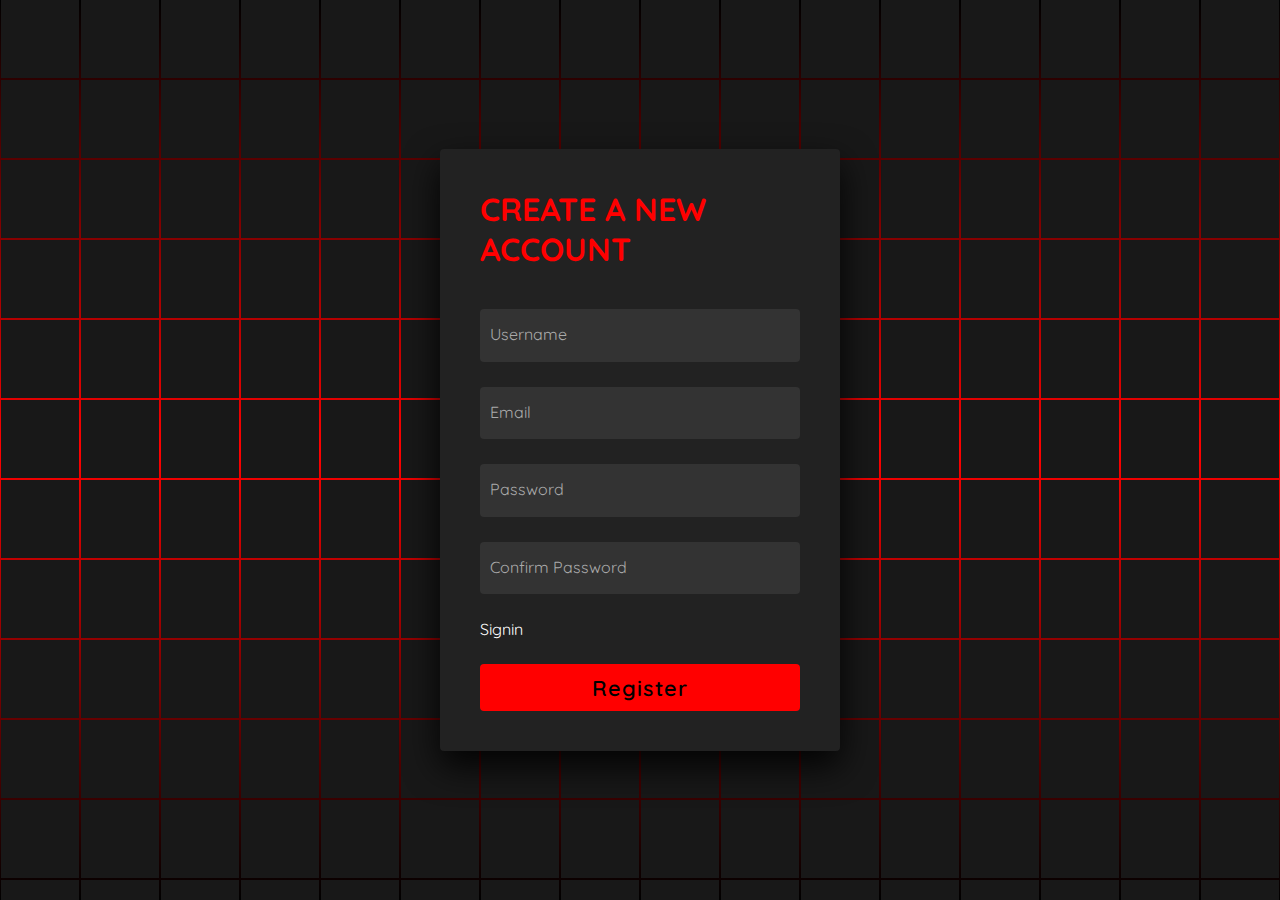
<file: index.html>
<!DOCTYPE html>
<html lang="en">
<head>
    <meta charset="UTF-8">
    <meta name="viewport" content="width=device-width, initial-scale=1.0">
    <title>Shorten - welcome</title>
    <script src="./js/public.js"></script>
    <link rel="stylesheet" href="./style/style.css">
</head>
<body>
    <section>
        <span></span>
        <span></span>
        <span></span>
        <span></span>
        <span></span>
        <span></span>
        <span></span>
        <span></span>
        <span></span>
        <span></span>
        <span></span>
        <span></span>
        <span></span>
        <span></span>
        <span></span>
        <span></span>
        <span></span>
        <span></span>
        <span></span>
        <span></span>
        <span></span>
        <span></span>
        <span></span>
        <span></span>
        <span></span>
        <span></span>
        <span></span>
        <span></span>
        <span></span>
        <span></span>
        <span></span>
        <span></span>
        <span></span>
        <span></span>
        <span></span>
        <span></span>
        <span></span>
        <span></span>
        <span></span>
        <span></span>
        <span></span>
        <span></span>
        <span></span>
        <span></span>
        <span></span>
        <span></span>
        <span></span>
        <span></span>
        <span></span>
        <span></span>
        <span></span>
        <span></span>
        <span></span>
        <span></span>
        <span></span>
        <span></span>
        <span></span>
        <span></span>
        <span></span>
        <span></span>
        <span></span>
        <span></span>
        <span></span>
        <span></span>
        <span></span>
        <span></span>
        <span></span>
        <span></span>
        <span></span>
        <span></span>
        <span></span>
        <span></span>
        <span></span>
        <span></span>
        <span></span>
        <span></span>
        <span></span>
        <span></span>
        <span></span>
        <span></span>
        <span></span>
        <span></span>
        <span></span>
        <span></span>
        <span></span>
        <span></span>
        <span></span>
        <span></span>
        <span></span>
        <span></span>
        <span></span>
        <span></span>
        <span></span>
        <span></span>
        <span></span>
        <span></span>
        <span></span>
        <span></span>
        <span></span>
        <span></span>
        <span></span>
        <span></span>
        <span></span>
        <span></span>
        <span></span>
        <span></span>
        <span></span>
        <span></span>
        <span></span>
        <span></span>
        <span></span>
        <span></span>
        <span></span>
        <span></span>
        <span></span>
        <span></span>
        <span></span>
        <span></span>
        <span></span>
        <span></span>
        <span></span>
        <span></span>
        <span></span>
        <span></span>
        <span></span>
        <span></span>
        <span></span>
        <span></span>
        <span></span>
        <span></span>
        <span></span>
        <span></span>
        <span></span>
        <span></span>
        <span></span>
        <span></span>
        <span></span>
        <span></span>
        <span></span>
        <span></span>
        <span></span>
        <span></span>
        <span></span>
        <span></span>
        <span></span>
        <span></span>
        <span></span>
        <span></span>
        <span></span>
        <span></span>
        <span></span>
        <span></span>
        <span></span>
        <span></span>
        <span></span>
        <span></span>
        <span></span>
        <span></span>
        <span></span>
        <span></span>
        <span></span>
        <span></span>
        <span></span>
        <span></span>
        <span></span>
        <span></span>
        <span></span>
        <span></span>
        <span></span>
        <span></span>
        <span></span>
        <span></span>
        <span></span>
        <span></span>
        <span></span>
        <span></span>
        <span></span>
        <span></span>
        <span></span>
        <span></span>
        <span></span>
        <span></span>
        <span></span>
        <span></span>
        <span></span>
        <span></span>
        <span></span>
        <span></span>
        <span></span>
        <span></span>
        <span></span>
        <span></span>
        <span></span>
        <span></span>
        <span></span>
        <span></span>
        <span></span>
        <span></span>
        <span></span>
        <span></span>
        <span></span>
        <span></span>
        <span></span>
        <span></span>
        <span></span>
        <span></span>
        <span></span>
        <span></span>
        <span></span>
        <span></span>
        <span></span>
        <span></span>
        <span></span>
        <span></span>
        <span></span>
        <span></span>
        <span></span>
        <span></span>
        <span></span>
        <span></span>
        <span></span>
        <span></span>
        <span></span>
        <span></span>
        <span></span>
        <span></span>
        <span></span>
        <span></span>
        <span></span>
        <span></span>
        <span></span>
        <span></span>
        <span></span>
        <span></span>
        <span></span>
        <span></span>
        <span></span>
        <span></span>
        <span></span>
        <span></span>
        <span></span>
        <span></span>
        <span></span>
        <span></span>
        <span></span>
        <span></span>
        <span></span>
        <span></span>
        <span></span>
        <span></span>
        <span></span>
        <span></span>
        <span></span>
        <span></span>
        <span></span>
        <span></span>
        <span></span>
        <span></span>
        <span></span>
        <span></span>
        <div class="signin">
            <div class="container" id="register-form-container">
                <h1>Create a new account</h1>
                <form id="register-form" method="post">
                    <div class="inputBox">
                        <input type="text" name="name" required>
                        <i>Username</i>
                    </div>
                    <div class="inputBox">
                        <input type="email" name="email" required>
                        <i>Email</i>
                    </div>
                    <div class="inputBox">
                        <input type="password" name="password" required>
                        <i>Password</i>
                    </div>
                    <div class="inputBox">
                        <input type="password" name="con_password" required>
                        <i>Confirm Password</i>
                    </div>
                    <div class="links">
                        <a href="#" id="show-login">Signin</a>
                    </div>
                    <div class="inputBox">
                        <input type="submit" value="Register">
                    </div>
                </form>
            </div>
        
            <div class="container" id="login-form-container">
                <h1>Login</h1>
                <form id="login-form" method="post">
                    <div class="inputBox">
                        <input type="email" name="email" required>
                        <i>Email</i>
                    </div>
                    <div class="inputBox">
                        <input type="password" name="password" required>
                        <i>Password</i>
                    </div>
                    <div class="links">
                        <a href="./pages/محشيتلك.html">Forgot Password?</a>
                        <a href="#" id="show-register">Signup</a>
                    </div>
                    <div class="inputBox">
                        <input type="submit" value="Login">
                    </div>
                </form>
            </div>
        </div>
    </section>
    
    <script src="./script.js"></script>
    <script src="./js/register.js"></script>
    <script src="./js/login.js"></script>
</body>
</html>
</file>
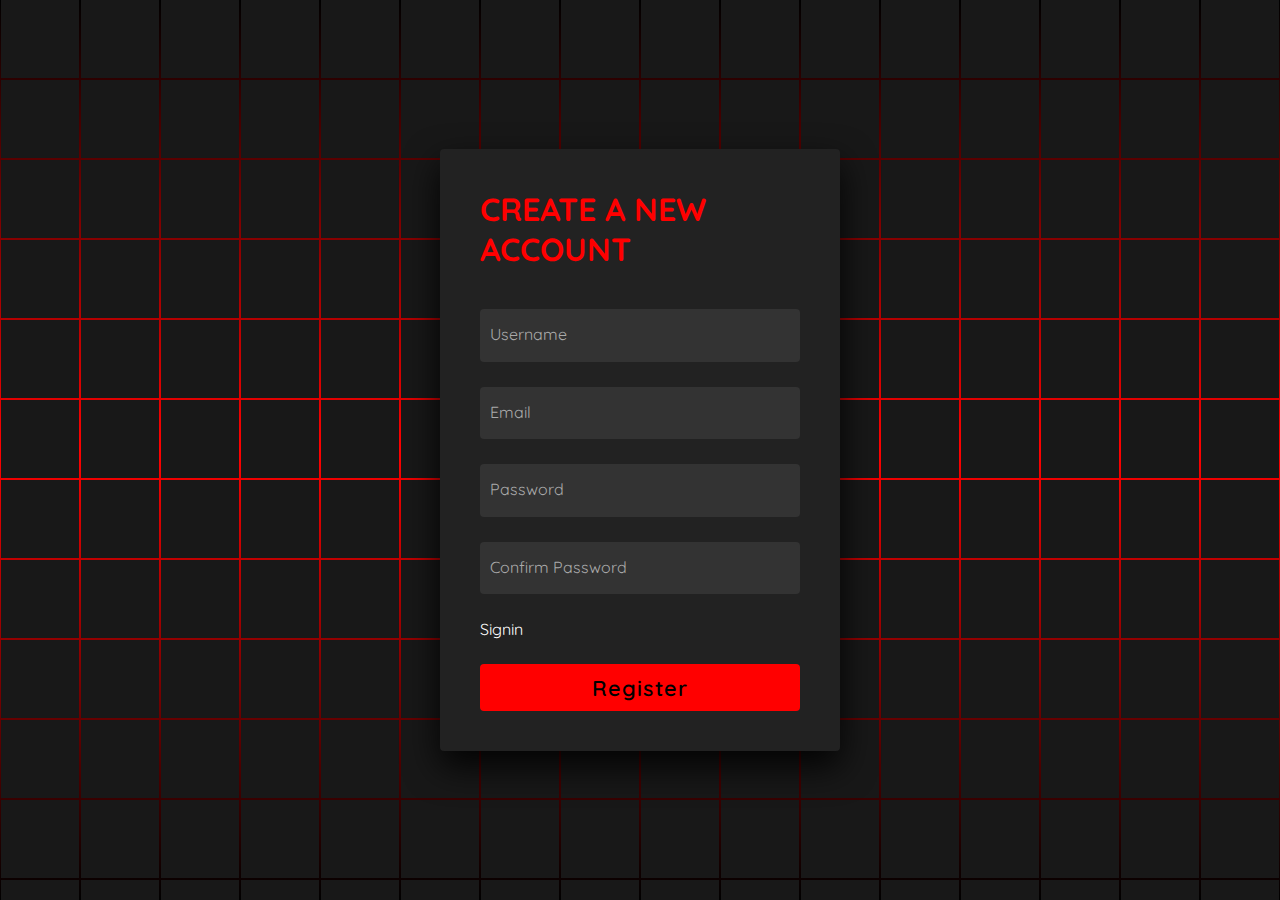
<file: pages/logout.html>
<!DOCTYPE html>
<html lang="en">
<head>
    <meta charset="UTF-8">
    <meta name="viewport" content="width=device-width, initial-scale=1.0">
    <title>Bye bye</title>
</head>
<body>
    <script>
        localStorage.removeItem('token');
        window.location.href = '../index.html';
    </script>
</body>
</html>
</file>
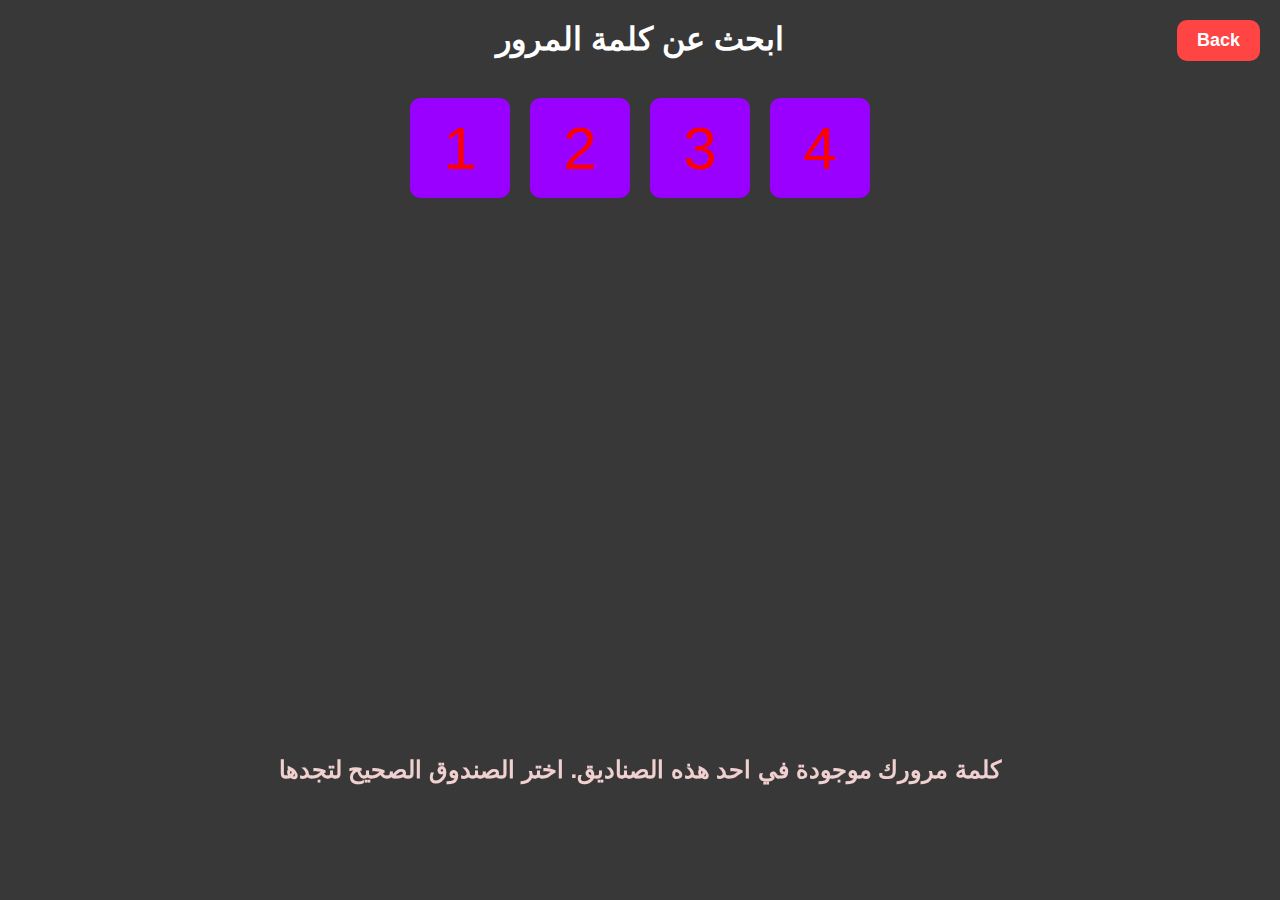
<file: pages/محشيتلك.html>
<!DOCTYPE html>
<html lang="ar">
<head>
    <meta charset="UTF-8">
    <meta name="viewport" content="width=device-width, initial-scale=1.0">
    <title>لعبة كلمة المرور</title>
    <style>
        body {
            font-family: Arial, sans-serif;
            text-align: center;
            background-color: #383838;
        }
        h1 {
            margin-top: 20px;
            color: #ffffff;
        }
        #msg {
            position: fixed;
            bottom: 100px;
            left: 50%;
            transform: translateX(-50%);
            font-size: 24px;
            font-weight: bold;
            color: #f1d0d0;
            text-align: center;
            width: 100%;
        }
        .game-container {
            display: flex;
            justify-content: center;
            flex-wrap: wrap;
            margin-top: 30px;
        }
        .box {
            width: 100px;
            height: 100px;
            background-color: #9900ff;
            color: rgb(255, 0, 0);
            display: flex;
            align-items: center;
            justify-content: center;
            margin: 10px;
            font-size: 60px;
            cursor: pointer;
            border-radius: 10px;
            transition: 0.3s;
        }
        .box:hover {
            background-color: rgb(23, 216, 23);
        }
        .message {
            margin-top: 20px;
            font-size: 24px;
            font-weight: bold;
            color: #ffffff;
        }

        .reset {
            position: absolute;
            top: 20px;
            right: 20px;
            padding: 10px 20px;
            font-size: 18px;
            font-weight: bold;
            background-color: #ff4444;
            color: white;
            text-decoration: none;
            border-radius: 10px;
            transition: 0.3s;
        }
        .reset:hover {
            background-color: #ff0000;
        }
    </style>
</head>
<body>
    <a href="./logout.html" class="reset"> Back</a>
    <h1>ابحث عن كلمة المرور</h1>
    <div class="game-container">
        <div class="box" onclick="showMessage(1)">1</div>
        <div class="box" onclick="showMessage(2)">2</div>
        <div class="box" onclick="showMessage(3)">3</div>
        <div class="box" onclick="showMessage(4)">4</div>
    </div>
    <div class="message" id="message"></div>
    <h1 id="msg">كلمة مرورك موجودة في احد هذه الصناديق. اختر الصندوق الصحيح لتجدها </h1>

    <script>
        function showMessage(boxNumber) {
            let messageElement = document.getElementById("message");
            if (boxNumber === 2) {
                messageElement.innerText = "😆نسيت كلمة السر؟ أنا ثاني نسيتها!";
            } else if (boxNumber === 4) {
                messageElement.innerText = "😆كلمة السر في مكان آمن... بس حتى أنا ما نعرف وين!";
            } else {
                messageElement.innerText = "خطأ! حاول مرة أخرى!";
            }
        }
    </script>
</body>
</html>
</file>
<file: style/style.css>
@import url('https://fonts.googleapis.com/css2?family=Quicksand:wght@300;400;500;600;700&display=swap');

* {
  margin: 0;
  padding: 0;
  box-sizing: border-box;
  font-family: 'Quicksand', sans-serif;
}

body {
  display: flex;
  justify-content: center;
  align-items: center;
  min-height: 100vh;
  background: #000;
}
    
section {
  position: absolute;
  width: 100vw;
  height: 100vh;
  display: flex;
  justify-content: center;
  align-items: center;
  gap: 2px;
  flex-wrap: wrap;
  overflow: hidden;
}

section::before {
  content: '';
  position: absolute;
  width: 100%;
  height: 100%;
  background: linear-gradient(#000, #f00, #000);
  animation: animate 5s linear infinite;
}
      
@keyframes animate {
  0% {
    transform: translateY(-100%);
  }
  100% {
    transform: translateY(100%);
  }
}

section span {
  position: relative;
  display: block;
  width: calc(6.25vw - 2px);
  height: calc(6.25vw - 2px);
  background: #181818;
  z-index: 2;
  transition: 1.5s;
}
  
section span:hover {
  background: #f00;
  transition: 0s;
}
     
.signin {
  position: absolute;
  width: 400px;
  background: #222;
  z-index: 1000;
  display: flex;
  justify-content: center;
  align-items: center;
  padding: 40px;
  border-radius: 4px;
  box-shadow: 0 15px 35px rgba(0, 0, 0, 0.9);
}

.signin .container {
  position: relative;
  width: 100%;
  display: flex;
  justify-content: center;
  align-items: center;
  flex-direction: column;
  gap: 40px;
}

.signin .container h1 {
  font-size: 2em;
  color: #f00;
  text-transform: uppercase;
}

form {
  width: 100%;
  display: flex;
  flex-direction: column;
  gap: 25px;
}

.inputBox {
  position: relative;
  width: 100%;
}

input {
  position: relative;
  width: 100%;
  background: #333;
  border: none;
  outline: none;
  padding: 25px 10px 7.5px;
  border-radius: 4px;
  color: #fff;
  font-weight: 500;
  font-size: 1em;
}

i{
  position: absolute;
  left: 0;
  padding: 15px 10px;
  font-style: normal;
  color: #aaa;
  transition: 0.5s;
  pointer-events: none;
}

input:focus ~ i,input:valid ~ i {
  transform: translateY(-7.5px);
  font-size: 0.8em;
  color: #fff;
}

.links {
  position: relative;
  width: 100%;
  display: flex;
  justify-content: space-between;
}

.links a {
  color: #fff;
  text-decoration: none;
}

.links a:nth-child(2) {
  color: #f00;
  font-weight: 600;
}

.inputBox input[type="submit"] {
  padding: 10px;
  background: #f00;
  color: #000;
  font-weight: 600;
  font-size: 1.35em;
  letter-spacing: 0.05em;
  cursor: pointer;
}

input[type="submit"]:active {
  opacity: 0.6;
}

@media (max-width: 900px) {
  section span {
    width: calc(10vw - 2px);
    height: calc(10vw - 2px);
  }
}

@media (max-width: 600px) {
  section span {
    width: calc(20vw - 2px);
    height: calc(20vw - 2px);
  }
}

.signin {
  display: flex;
  flex-direction: column; 
  gap: 30px; 
}

#login-form-container {
  display: none;
}
</file>
